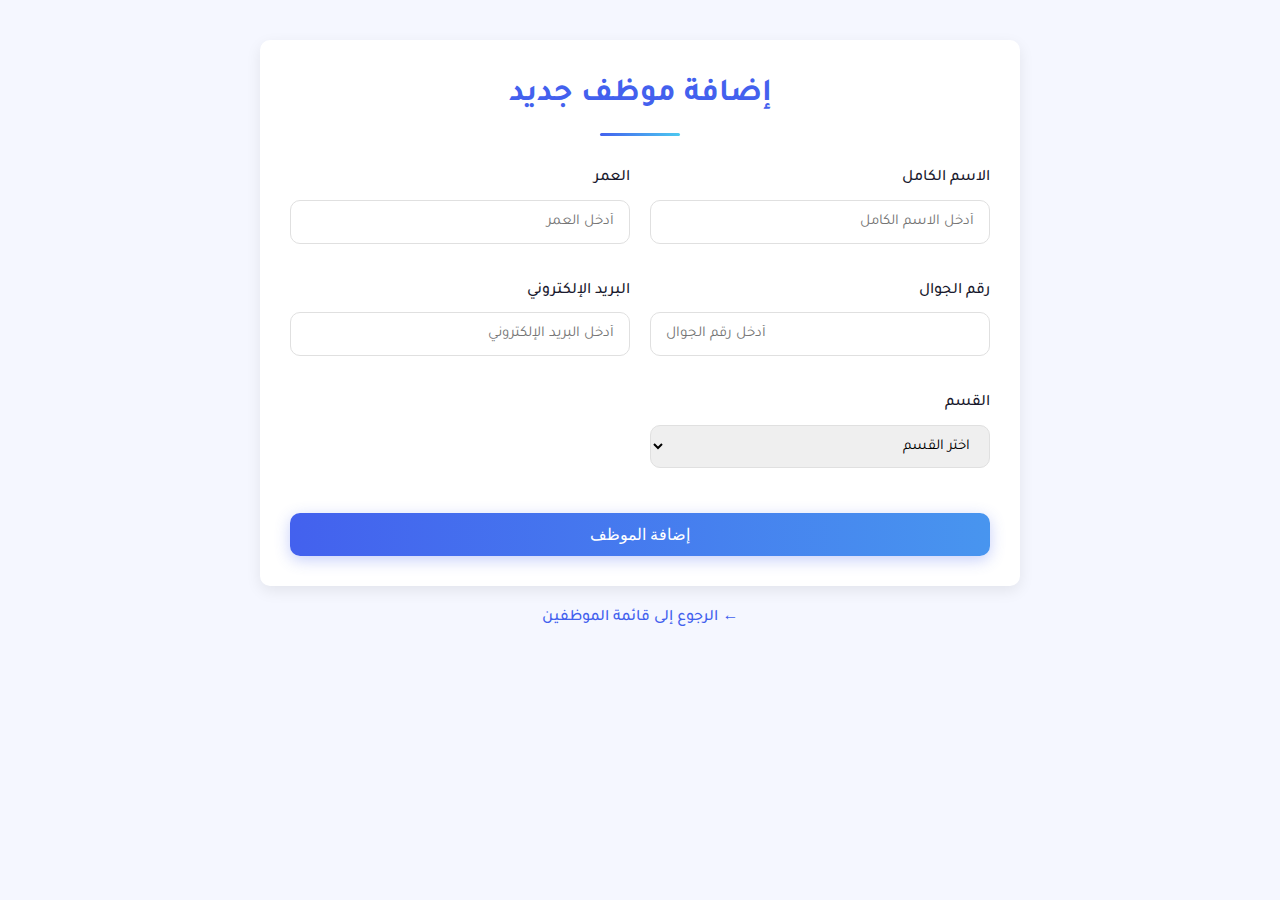
<file: add_employee.html>
<!DOCTYPE html>
<html lang="ar" dir="rtl">
<head>
    <meta charset="UTF-8">
    <meta name="viewport" content="width=device-width, initial-scale=1.0">
    <title>نظام الإدارة | إضافة موظف جديد</title>
    <link href="https://fonts.googleapis.com/css2?family=Tajawal:wght@400;500;700&display=swap" rel="stylesheet">
    <style>
        :root {
            --primary: #4361ee;
            --primary-light: #4895ef;
            --secondary: #3f37c9;
            --dark: #1a1a2e;
            --light: #f8f9fa;
            --success: #4cc9f0;
            --danger: #f72585;
            --border-radius: 10px;
            --box-shadow: 0 5px 15px rgba(0, 0, 0, 0.08);
            --transition: all 0.3s ease;
        }
        
        * {
            margin: 0;
            padding: 0;
            box-sizing: border-box;
        }
        
        body {
            font-family: 'Tajawal', sans-serif;
            background-color: #f5f7ff;
            color: var(--dark);
            direction: rtl;
            line-height: 1.6;
        }
        
        .container {
            max-width: 800px;
            margin: 40px auto;
            padding: 0 20px;
        }
        
        .card {
            background-color: white;
            border-radius: var(--border-radius);
            box-shadow: var(--box-shadow);
            padding: 30px;
            margin-bottom: 20px;
            transition: var(--transition);
        }
        
        .card:hover {
            box-shadow: 0 10px 25px rgba(0, 0, 0, 0.12);
        }
        
        h1 {
            color: var(--primary);
            text-align: center;
            margin-bottom: 30px;
            font-size: 2rem;
            position: relative;
            padding-bottom: 15px;
        }
        
        h1::after {
            content: '';
            position: absolute;
            bottom: 0;
            right: 50%;
            transform: translateX(50%);
            width: 80px;
            height: 3px;
            background: linear-gradient(to right, var(--primary), var(--success));
            border-radius: 3px;
        }
        
        form {
            display: grid;
            grid-template-columns: repeat(auto-fit, minmax(300px, 1fr));
            gap: 20px;
        }
        
        .form-group {
            margin-bottom: 15px;
        }
        
        label {
            display: block;
            margin-bottom: 8px;
            font-weight: 500;
            color: var(--dark);
        }
        
        input, select {
            width: 100%;
            padding: 12px 15px;
            border: 1px solid #e0e0e0;
            border-radius: var(--border-radius);
            font-family: 'Tajawal', sans-serif;
            font-size: 15px;
            transition: var(--transition);
        }
        
        input:focus, select:focus {
            outline: none;
            border-color: var(--primary);
            box-shadow: 0 0 0 3px rgba(67, 97, 238, 0.2);
        }
        
        .btn {
            background: linear-gradient(to right, var(--primary), var(--primary-light));
            color: white;
            border: none;
            padding: 12px 25px;
            font-size: 16px;
            font-weight: 500;
            border-radius: var(--border-radius);
            cursor: pointer;
            transition: var(--transition);
            grid-column: 1 / -1;
            margin-top: 10px;
            box-shadow: 0 4px 15px rgba(67, 97, 238, 0.3);
        }
        
        .btn:hover {
            transform: translateY(-2px);
            box-shadow: 0 6px 20px rgba(67, 97, 238, 0.4);
        }
        
        .back-link {
            text-align: center;
            margin-top: 20px;
        }
        
        .back-link a {
            color: var(--primary);
            text-decoration: none;
            font-weight: 500;
            display: inline-flex;
            align-items: center;
            transition: var(--transition);
        }
        
        .back-link a:hover {
            color: var(--secondary);
            text-decoration: underline;
        }
        
        .back-link a::before {
            content: '←';
            margin-left: 5px;
        }
        
        @media (max-width: 768px) {
            .container {
                padding: 0 15px;
            }
            
            .card {
                padding: 20px;
            }
            
            form {
                grid-template-columns: 1fr;
            }
        }
    </style>
</head>
<body>
    <div class="container">
        <div class="card">
            <h1>إضافة موظف جديد</h1>
            
            <form action="/add_employee" method="POST">
                <div class="form-group">
                    <label for="name">الاسم الكامل</label>
                    <input type="text" id="name" name="name" placeholder="أدخل الاسم الكامل" required>
                </div>
                
                <div class="form-group">
                    <label for="age">العمر</label>
                    <input type="number" id="age" name="age" placeholder="أدخل العمر" required>
                </div>
                
                <div class="form-group">
                    <label for="phone">رقم الجوال</label>
                    <input type="tel" id="phone" name="phone" placeholder="أدخل رقم الجوال" required>
                </div>
                
                <div class="form-group">
                    <label for="email">البريد الإلكتروني</label>
                    <input type="email" id="email" name="email" placeholder="أدخل البريد الإلكتروني">
                </div>
                
                <div class="form-group">
                    <label for="department">القسم</label>
                    <select id="department" name="department" required>
                        <option value="" disabled selected>اختر القسم</option>
                        <option value="IT">تكنولوجيا المعلومات</option>
                        <option value="HR">الموارد البشرية</option>
                        <option value="Finance">المالية</option>
                        <option value="Marketing">التسويق</option>
                        <option value="Operations">العمليات</option>
                        <option value="Customer Service">خدمة العملاء</option>
                    </select>
                </div>
                
                <button type="submit" class="btn">إضافة الموظف</button>
            </form>
        </div>
        
        <div class="back-link">
            <a href="{{ url_for('manage_data') }}">الرجوع إلى قائمة الموظفين</a>
        </div>
    </div>
</body>
</html>
</file>
